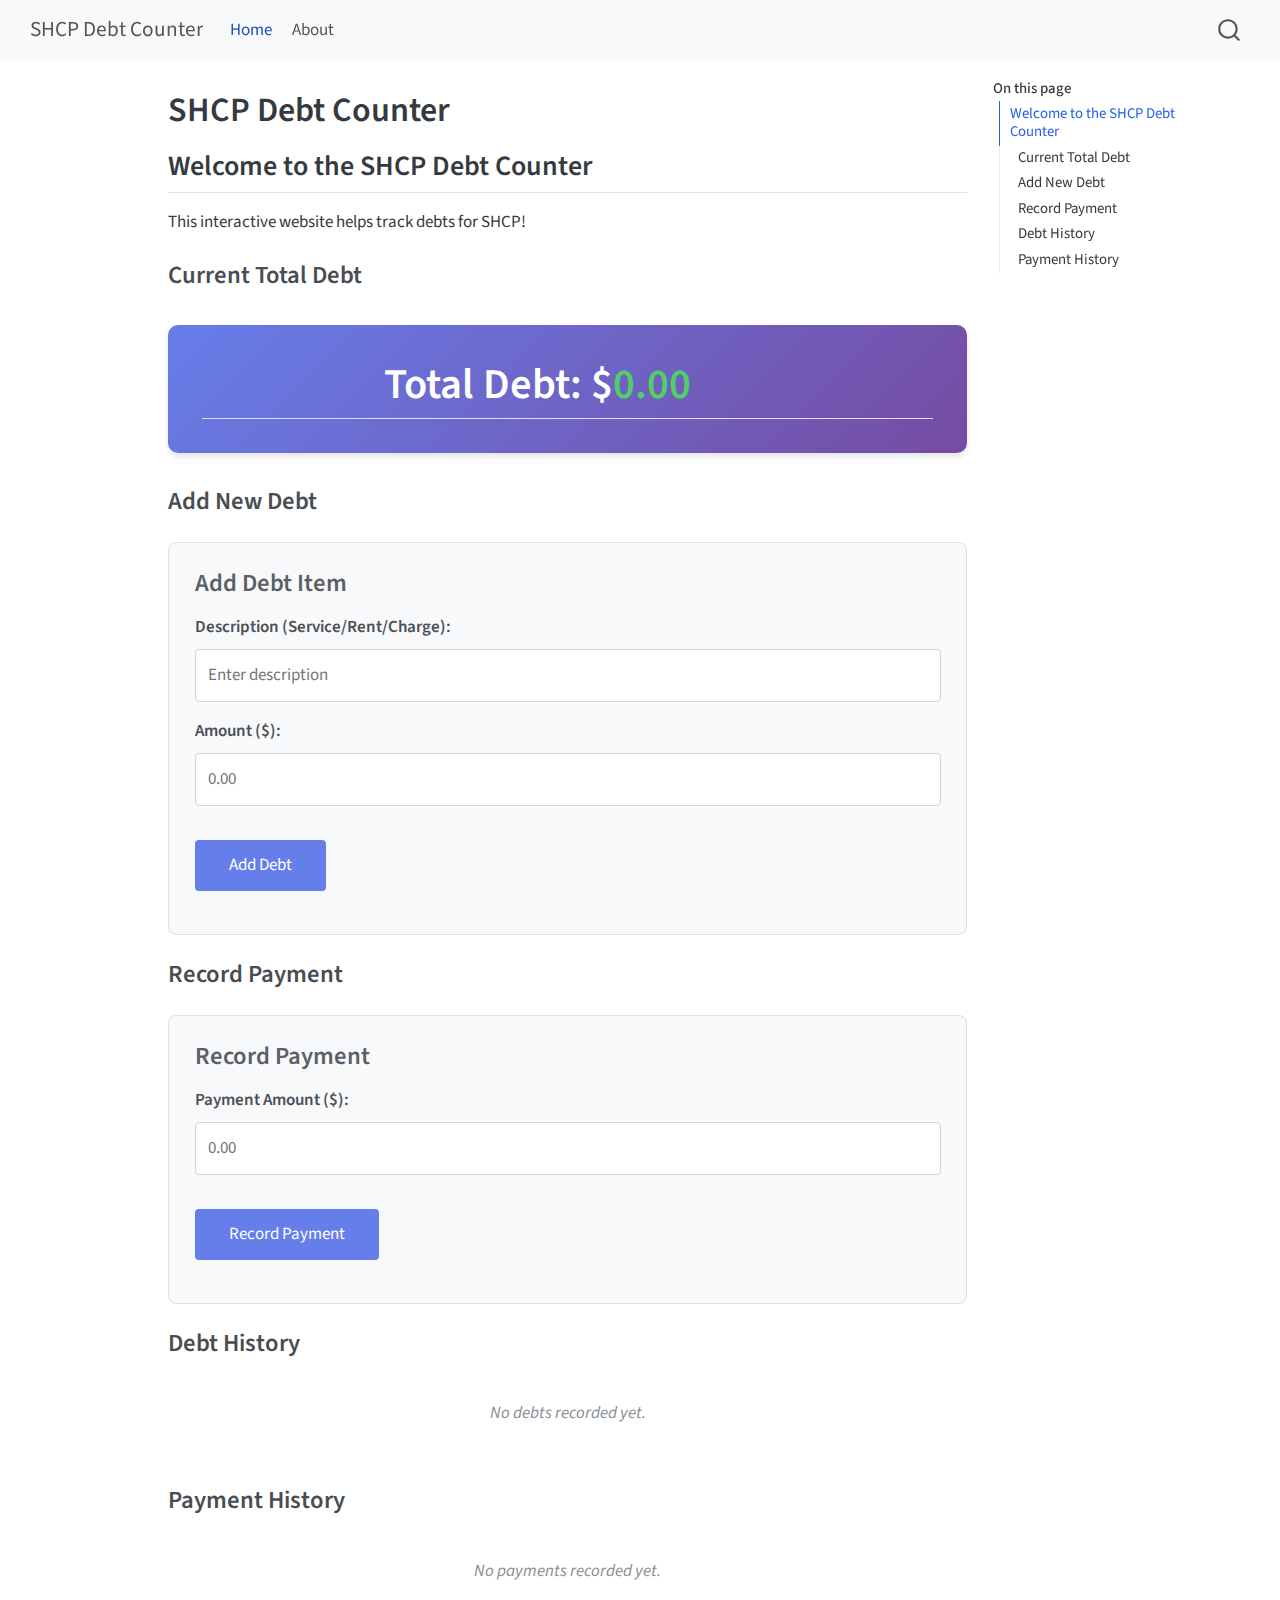
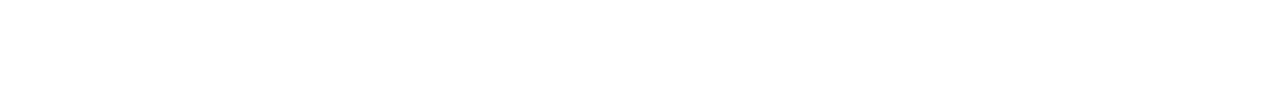
<file: docs/index.html>
<!DOCTYPE html>
<html xmlns="http://www.w3.org/1999/xhtml" lang="en" xml:lang="en"><head>

<meta charset="utf-8">
<meta name="generator" content="quarto-1.5.57">

<meta name="viewport" content="width=device-width, initial-scale=1.0, user-scalable=yes">


<title>SHCP Debt Counter</title>
<style>
code{white-space: pre-wrap;}
span.smallcaps{font-variant: small-caps;}
div.columns{display: flex; gap: min(4vw, 1.5em);}
div.column{flex: auto; overflow-x: auto;}
div.hanging-indent{margin-left: 1.5em; text-indent: -1.5em;}
ul.task-list{list-style: none;}
ul.task-list li input[type="checkbox"] {
  width: 0.8em;
  margin: 0 0.8em 0.2em -1em; /* quarto-specific, see https://github.com/quarto-dev/quarto-cli/issues/4556 */ 
  vertical-align: middle;
}
</style>


<script src="site_libs/quarto-nav/quarto-nav.js"></script>
<script src="site_libs/quarto-nav/headroom.min.js"></script>
<script src="site_libs/clipboard/clipboard.min.js"></script>
<script src="site_libs/quarto-search/autocomplete.umd.js"></script>
<script src="site_libs/quarto-search/fuse.min.js"></script>
<script src="site_libs/quarto-search/quarto-search.js"></script>
<meta name="quarto:offset" content="./">
<script src="site_libs/quarto-html/quarto.js"></script>
<script src="site_libs/quarto-html/popper.min.js"></script>
<script src="site_libs/quarto-html/tippy.umd.min.js"></script>
<script src="site_libs/quarto-html/anchor.min.js"></script>
<link href="site_libs/quarto-html/tippy.css" rel="stylesheet">
<link href="site_libs/quarto-html/quarto-syntax-highlighting.css" rel="stylesheet" id="quarto-text-highlighting-styles">
<script src="site_libs/bootstrap/bootstrap.min.js"></script>
<link href="site_libs/bootstrap/bootstrap-icons.css" rel="stylesheet">
<link href="site_libs/bootstrap/bootstrap.min.css" rel="stylesheet" id="quarto-bootstrap" data-mode="light">
<script id="quarto-search-options" type="application/json">{
  "location": "navbar",
  "copy-button": false,
  "collapse-after": 3,
  "panel-placement": "end",
  "type": "overlay",
  "limit": 50,
  "keyboard-shortcut": [
    "f",
    "/",
    "s"
  ],
  "show-item-context": false,
  "language": {
    "search-no-results-text": "No results",
    "search-matching-documents-text": "matching documents",
    "search-copy-link-title": "Copy link to search",
    "search-hide-matches-text": "Hide additional matches",
    "search-more-match-text": "more match in this document",
    "search-more-matches-text": "more matches in this document",
    "search-clear-button-title": "Clear",
    "search-text-placeholder": "",
    "search-detached-cancel-button-title": "Cancel",
    "search-submit-button-title": "Submit",
    "search-label": "Search"
  }
}</script>


<link rel="stylesheet" href="styles.css">
</head>

<body class="nav-fixed">

<div id="quarto-search-results"></div>
  <header id="quarto-header" class="headroom fixed-top">
    <nav class="navbar navbar-expand-lg " data-bs-theme="dark">
      <div class="navbar-container container-fluid">
      <div class="navbar-brand-container mx-auto">
    <a class="navbar-brand" href="./index.html">
    <span class="navbar-title">SHCP Debt Counter</span>
    </a>
  </div>
            <div id="quarto-search" class="" title="Search"></div>
          <button class="navbar-toggler" type="button" data-bs-toggle="collapse" data-bs-target="#navbarCollapse" aria-controls="navbarCollapse" role="menu" aria-expanded="false" aria-label="Toggle navigation" onclick="if (window.quartoToggleHeadroom) { window.quartoToggleHeadroom(); }">
  <span class="navbar-toggler-icon"></span>
</button>
          <div class="collapse navbar-collapse" id="navbarCollapse">
            <ul class="navbar-nav navbar-nav-scroll me-auto">
  <li class="nav-item">
    <a class="nav-link active" href="./index.html" aria-current="page"> 
<span class="menu-text">Home</span></a>
  </li>  
  <li class="nav-item">
    <a class="nav-link" href="./about.html"> 
<span class="menu-text">About</span></a>
  </li>  
</ul>
          </div> <!-- /navcollapse -->
            <div class="quarto-navbar-tools">
</div>
      </div> <!-- /container-fluid -->
    </nav>
</header>
<!-- content -->
<div id="quarto-content" class="quarto-container page-columns page-rows-contents page-layout-article page-navbar">
<!-- sidebar -->
<!-- margin-sidebar -->
    <div id="quarto-margin-sidebar" class="sidebar margin-sidebar">
        <nav id="TOC" role="doc-toc" class="toc-active">
    <h2 id="toc-title">On this page</h2>
   
  <ul>
  <li><a href="#welcome-to-the-shcp-debt-counter" id="toc-welcome-to-the-shcp-debt-counter" class="nav-link active" data-scroll-target="#welcome-to-the-shcp-debt-counter">Welcome to the SHCP Debt Counter</a>
  <ul class="collapse">
  <li><a href="#current-total-debt" id="toc-current-total-debt" class="nav-link" data-scroll-target="#current-total-debt">Current Total Debt</a></li>
  <li><a href="#add-new-debt" id="toc-add-new-debt" class="nav-link" data-scroll-target="#add-new-debt">Add New Debt</a></li>
  <li><a href="#record-payment" id="toc-record-payment" class="nav-link" data-scroll-target="#record-payment">Record Payment</a></li>
  <li><a href="#debt-history" id="toc-debt-history" class="nav-link" data-scroll-target="#debt-history">Debt History</a></li>
  <li><a href="#payment-history" id="toc-payment-history" class="nav-link" data-scroll-target="#payment-history">Payment History</a></li>
  </ul></li>
  </ul>
</nav>
    </div>
<!-- main -->
<main class="content" id="quarto-document-content">

<header id="title-block-header" class="quarto-title-block default">
<div class="quarto-title">
<h1 class="title">SHCP Debt Counter</h1>
</div>



<div class="quarto-title-meta">

    
  
    
  </div>
  


</header>


<section id="welcome-to-the-shcp-debt-counter" class="level2">
<h2 class="anchored" data-anchor-id="welcome-to-the-shcp-debt-counter">Welcome to the SHCP Debt Counter</h2>
<p>This interactive website helps track debts for SHCP!</p>
<section id="current-total-debt" class="level3">
<h3 class="anchored">Current Total Debt</h3>
<div id="debt-display">
<div class="debt-counter">
<h2 class="anchored" data-anchor-id="current-total-debt">
Total Debt: $<span id="total-debt">0.00</span>
</h2>
</div>
</div>
</section>
<section id="add-new-debt" class="level3">
<h3 class="anchored" data-anchor-id="add-new-debt">Add New Debt</h3>
<div id="add-debt-section">
<div class="input-section">
<h3 class="anchored">
Add Debt Item
</h3>
<p><label for="debt-description">Description (Service/Rent/Charge):</label> <input type="text" id="debt-description" placeholder="Enter description"></p>
<p><label for="debt-amount">Amount ($):</label> <input type="number" id="debt-amount" step="0.01" placeholder="0.00"></p>
<p><button onclick="addDebt()">Add Debt</button></p>
</div>
</div>
</section>
<section id="record-payment" class="level3">
<h3 class="anchored" data-anchor-id="record-payment">Record Payment</h3>
<div id="payment-section">
<div class="input-section">
<h3 class="anchored">
Record Payment
</h3>
<p><label for="payment-amount">Payment Amount ($):</label> <input type="number" id="payment-amount" step="0.01" placeholder="0.00"></p>
<p><button onclick="addPayment()">Record Payment</button></p>
</div>
</div>
</section>
<section id="debt-history" class="level3">
<h3 class="anchored" data-anchor-id="debt-history">Debt History</h3>
<div id="debt-history">
<div id="debt-list">

</div>
</div>
</section>
<section id="payment-history" class="level3">
<h3 class="anchored" data-anchor-id="payment-history">Payment History</h3>
<div id="payment-history">
<div id="payment-list">

</div>
</div>
<script>
  // Initialize data from localStorage
  let debts = JSON.parse(localStorage.getItem('shcp-debts') || '[]');
  let payments = JSON.parse(localStorage.getItem('shcp-payments') || '[]');

  function addDebt() {
    const description = document.getElementById('debt-description').value;
    const amount = parseFloat(document.getElementById('debt-amount').value);
    
    if (!description || isNaN(amount) || amount <= 0) {
      alert('Please enter a valid description and amount');
      return;
    }
    
    const debt = {
      id: Date.now(),
      description: description,
      amount: amount,
      date: new Date().toLocaleString()
    };
    
    debts.push(debt);
    localStorage.setItem('shcp-debts', JSON.stringify(debts));
    
    document.getElementById('debt-description').value = '';
    document.getElementById('debt-amount').value = '';
    
    updateDisplay();
  }

  function addPayment() {
    const amount = parseFloat(document.getElementById('payment-amount').value);
    
    if (isNaN(amount) || amount <= 0) {
      alert('Please enter a valid payment amount');
      return;
    }
    
    const payment = {
      id: Date.now(),
      amount: amount,
      date: new Date().toLocaleString()
    };
    
    payments.push(payment);
    localStorage.setItem('shcp-payments', JSON.stringify(payments));
    
    document.getElementById('payment-amount').value = '';
    
    updateDisplay();
  }

  function deleteDebt(id) {
    debts = debts.filter(d => d.id !== id);
    localStorage.setItem('shcp-debts', JSON.stringify(debts));
    updateDisplay();
  }

  function deletePayment(id) {
    payments = payments.filter(p => p.id !== id);
    localStorage.setItem('shcp-payments', JSON.stringify(payments));
    updateDisplay();
  }

  function updateDisplay() {
    // Calculate total
    const totalDebt = debts.reduce((sum, debt) => sum + debt.amount, 0);
    const totalPayments = payments.reduce((sum, payment) => sum + payment.amount, 0);
    const netDebt = totalDebt - totalPayments;
    
    document.getElementById('total-debt').textContent = netDebt.toFixed(2);
    document.getElementById('total-debt').className = netDebt > 0 ? 'positive' : 'negative';
    
    // Display debts
    const debtList = document.getElementById('debt-list');
    debtList.innerHTML = debts.length === 0 
      ? '<p class="empty-message">No debts recorded yet.</p>'
      : '<table class="history-table"><thead><tr><th>Date</th><th>Description</th><th>Amount</th><th>Action</th></tr></thead><tbody>' +
        debts.map(debt => `
          <tr>
            <td>${debt.date}</td>
            <td>${debt.description}</td>
            <td class="amount debt-amount">$${debt.amount.toFixed(2)}</td>
            <td><button onclick="deleteDebt(${debt.id})" class="delete-btn">Delete</button></td>
          </tr>
        `).join('') + '</tbody></table>';
    
    // Display payments
    const paymentList = document.getElementById('payment-list');
    paymentList.innerHTML = payments.length === 0 
      ? '<p class="empty-message">No payments recorded yet.</p>'
      : '<table class="history-table"><thead><tr><th>Date</th><th>Amount</th><th>Action</th></tr></thead><tbody>' +
        payments.map(payment => `
          <tr>
            <td>${payment.date}</td>
            <td class="amount payment-amount">$${payment.amount.toFixed(2)}</td>
            <td><button onclick="deletePayment(${payment.id})" class="delete-btn">Delete</button></td>
          </tr>
        `).join('') + '</tbody></table>';
  }

  // Initialize display on load
  updateDisplay();
</script>


</section>
</section>

</main> <!-- /main -->
<script id="quarto-html-after-body" type="application/javascript">
window.document.addEventListener("DOMContentLoaded", function (event) {
  const toggleBodyColorMode = (bsSheetEl) => {
    const mode = bsSheetEl.getAttribute("data-mode");
    const bodyEl = window.document.querySelector("body");
    if (mode === "dark") {
      bodyEl.classList.add("quarto-dark");
      bodyEl.classList.remove("quarto-light");
    } else {
      bodyEl.classList.add("quarto-light");
      bodyEl.classList.remove("quarto-dark");
    }
  }
  const toggleBodyColorPrimary = () => {
    const bsSheetEl = window.document.querySelector("link#quarto-bootstrap");
    if (bsSheetEl) {
      toggleBodyColorMode(bsSheetEl);
    }
  }
  toggleBodyColorPrimary();  
  const icon = "";
  const anchorJS = new window.AnchorJS();
  anchorJS.options = {
    placement: 'right',
    icon: icon
  };
  anchorJS.add('.anchored');
  const isCodeAnnotation = (el) => {
    for (const clz of el.classList) {
      if (clz.startsWith('code-annotation-')) {                     
        return true;
      }
    }
    return false;
  }
  const onCopySuccess = function(e) {
    // button target
    const button = e.trigger;
    // don't keep focus
    button.blur();
    // flash "checked"
    button.classList.add('code-copy-button-checked');
    var currentTitle = button.getAttribute("title");
    button.setAttribute("title", "Copied!");
    let tooltip;
    if (window.bootstrap) {
      button.setAttribute("data-bs-toggle", "tooltip");
      button.setAttribute("data-bs-placement", "left");
      button.setAttribute("data-bs-title", "Copied!");
      tooltip = new bootstrap.Tooltip(button, 
        { trigger: "manual", 
          customClass: "code-copy-button-tooltip",
          offset: [0, -8]});
      tooltip.show();    
    }
    setTimeout(function() {
      if (tooltip) {
        tooltip.hide();
        button.removeAttribute("data-bs-title");
        button.removeAttribute("data-bs-toggle");
        button.removeAttribute("data-bs-placement");
      }
      button.setAttribute("title", currentTitle);
      button.classList.remove('code-copy-button-checked');
    }, 1000);
    // clear code selection
    e.clearSelection();
  }
  const getTextToCopy = function(trigger) {
      const codeEl = trigger.previousElementSibling.cloneNode(true);
      for (const childEl of codeEl.children) {
        if (isCodeAnnotation(childEl)) {
          childEl.remove();
        }
      }
      return codeEl.innerText;
  }
  const clipboard = new window.ClipboardJS('.code-copy-button:not([data-in-quarto-modal])', {
    text: getTextToCopy
  });
  clipboard.on('success', onCopySuccess);
  if (window.document.getElementById('quarto-embedded-source-code-modal')) {
    // For code content inside modals, clipBoardJS needs to be initialized with a container option
    // TODO: Check when it could be a function (https://github.com/zenorocha/clipboard.js/issues/860)
    const clipboardModal = new window.ClipboardJS('.code-copy-button[data-in-quarto-modal]', {
      text: getTextToCopy,
      container: window.document.getElementById('quarto-embedded-source-code-modal')
    });
    clipboardModal.on('success', onCopySuccess);
  }
    var localhostRegex = new RegExp(/^(?:http|https):\/\/localhost\:?[0-9]*\//);
    var mailtoRegex = new RegExp(/^mailto:/);
      var filterRegex = new RegExp('/' + window.location.host + '/');
    var isInternal = (href) => {
        return filterRegex.test(href) || localhostRegex.test(href) || mailtoRegex.test(href);
    }
    // Inspect non-navigation links and adorn them if external
 	var links = window.document.querySelectorAll('a[href]:not(.nav-link):not(.navbar-brand):not(.toc-action):not(.sidebar-link):not(.sidebar-item-toggle):not(.pagination-link):not(.no-external):not([aria-hidden]):not(.dropdown-item):not(.quarto-navigation-tool):not(.about-link)');
    for (var i=0; i<links.length; i++) {
      const link = links[i];
      if (!isInternal(link.href)) {
        // undo the damage that might have been done by quarto-nav.js in the case of
        // links that we want to consider external
        if (link.dataset.originalHref !== undefined) {
          link.href = link.dataset.originalHref;
        }
      }
    }
  function tippyHover(el, contentFn, onTriggerFn, onUntriggerFn) {
    const config = {
      allowHTML: true,
      maxWidth: 500,
      delay: 100,
      arrow: false,
      appendTo: function(el) {
          return el.parentElement;
      },
      interactive: true,
      interactiveBorder: 10,
      theme: 'quarto',
      placement: 'bottom-start',
    };
    if (contentFn) {
      config.content = contentFn;
    }
    if (onTriggerFn) {
      config.onTrigger = onTriggerFn;
    }
    if (onUntriggerFn) {
      config.onUntrigger = onUntriggerFn;
    }
    window.tippy(el, config); 
  }
  const noterefs = window.document.querySelectorAll('a[role="doc-noteref"]');
  for (var i=0; i<noterefs.length; i++) {
    const ref = noterefs[i];
    tippyHover(ref, function() {
      // use id or data attribute instead here
      let href = ref.getAttribute('data-footnote-href') || ref.getAttribute('href');
      try { href = new URL(href).hash; } catch {}
      const id = href.replace(/^#\/?/, "");
      const note = window.document.getElementById(id);
      if (note) {
        return note.innerHTML;
      } else {
        return "";
      }
    });
  }
  const xrefs = window.document.querySelectorAll('a.quarto-xref');
  const processXRef = (id, note) => {
    // Strip column container classes
    const stripColumnClz = (el) => {
      el.classList.remove("page-full", "page-columns");
      if (el.children) {
        for (const child of el.children) {
          stripColumnClz(child);
        }
      }
    }
    stripColumnClz(note)
    if (id === null || id.startsWith('sec-')) {
      // Special case sections, only their first couple elements
      const container = document.createElement("div");
      if (note.children && note.children.length > 2) {
        container.appendChild(note.children[0].cloneNode(true));
        for (let i = 1; i < note.children.length; i++) {
          const child = note.children[i];
          if (child.tagName === "P" && child.innerText === "") {
            continue;
          } else {
            container.appendChild(child.cloneNode(true));
            break;
          }
        }
        if (window.Quarto?.typesetMath) {
          window.Quarto.typesetMath(container);
        }
        return container.innerHTML
      } else {
        if (window.Quarto?.typesetMath) {
          window.Quarto.typesetMath(note);
        }
        return note.innerHTML;
      }
    } else {
      // Remove any anchor links if they are present
      const anchorLink = note.querySelector('a.anchorjs-link');
      if (anchorLink) {
        anchorLink.remove();
      }
      if (window.Quarto?.typesetMath) {
        window.Quarto.typesetMath(note);
      }
      // TODO in 1.5, we should make sure this works without a callout special case
      if (note.classList.contains("callout")) {
        return note.outerHTML;
      } else {
        return note.innerHTML;
      }
    }
  }
  for (var i=0; i<xrefs.length; i++) {
    const xref = xrefs[i];
    tippyHover(xref, undefined, function(instance) {
      instance.disable();
      let url = xref.getAttribute('href');
      let hash = undefined; 
      if (url.startsWith('#')) {
        hash = url;
      } else {
        try { hash = new URL(url).hash; } catch {}
      }
      if (hash) {
        const id = hash.replace(/^#\/?/, "");
        const note = window.document.getElementById(id);
        if (note !== null) {
          try {
            const html = processXRef(id, note.cloneNode(true));
            instance.setContent(html);
          } finally {
            instance.enable();
            instance.show();
          }
        } else {
          // See if we can fetch this
          fetch(url.split('#')[0])
          .then(res => res.text())
          .then(html => {
            const parser = new DOMParser();
            const htmlDoc = parser.parseFromString(html, "text/html");
            const note = htmlDoc.getElementById(id);
            if (note !== null) {
              const html = processXRef(id, note);
              instance.setContent(html);
            } 
          }).finally(() => {
            instance.enable();
            instance.show();
          });
        }
      } else {
        // See if we can fetch a full url (with no hash to target)
        // This is a special case and we should probably do some content thinning / targeting
        fetch(url)
        .then(res => res.text())
        .then(html => {
          const parser = new DOMParser();
          const htmlDoc = parser.parseFromString(html, "text/html");
          const note = htmlDoc.querySelector('main.content');
          if (note !== null) {
            // This should only happen for chapter cross references
            // (since there is no id in the URL)
            // remove the first header
            if (note.children.length > 0 && note.children[0].tagName === "HEADER") {
              note.children[0].remove();
            }
            const html = processXRef(null, note);
            instance.setContent(html);
          } 
        }).finally(() => {
          instance.enable();
          instance.show();
        });
      }
    }, function(instance) {
    });
  }
      let selectedAnnoteEl;
      const selectorForAnnotation = ( cell, annotation) => {
        let cellAttr = 'data-code-cell="' + cell + '"';
        let lineAttr = 'data-code-annotation="' +  annotation + '"';
        const selector = 'span[' + cellAttr + '][' + lineAttr + ']';
        return selector;
      }
      const selectCodeLines = (annoteEl) => {
        const doc = window.document;
        const targetCell = annoteEl.getAttribute("data-target-cell");
        const targetAnnotation = annoteEl.getAttribute("data-target-annotation");
        const annoteSpan = window.document.querySelector(selectorForAnnotation(targetCell, targetAnnotation));
        const lines = annoteSpan.getAttribute("data-code-lines").split(",");
        const lineIds = lines.map((line) => {
          return targetCell + "-" + line;
        })
        let top = null;
        let height = null;
        let parent = null;
        if (lineIds.length > 0) {
            //compute the position of the single el (top and bottom and make a div)
            const el = window.document.getElementById(lineIds[0]);
            top = el.offsetTop;
            height = el.offsetHeight;
            parent = el.parentElement.parentElement;
          if (lineIds.length > 1) {
            const lastEl = window.document.getElementById(lineIds[lineIds.length - 1]);
            const bottom = lastEl.offsetTop + lastEl.offsetHeight;
            height = bottom - top;
          }
          if (top !== null && height !== null && parent !== null) {
            // cook up a div (if necessary) and position it 
            let div = window.document.getElementById("code-annotation-line-highlight");
            if (div === null) {
              div = window.document.createElement("div");
              div.setAttribute("id", "code-annotation-line-highlight");
              div.style.position = 'absolute';
              parent.appendChild(div);
            }
            div.style.top = top - 2 + "px";
            div.style.height = height + 4 + "px";
            div.style.left = 0;
            let gutterDiv = window.document.getElementById("code-annotation-line-highlight-gutter");
            if (gutterDiv === null) {
              gutterDiv = window.document.createElement("div");
              gutterDiv.setAttribute("id", "code-annotation-line-highlight-gutter");
              gutterDiv.style.position = 'absolute';
              const codeCell = window.document.getElementById(targetCell);
              const gutter = codeCell.querySelector('.code-annotation-gutter');
              gutter.appendChild(gutterDiv);
            }
            gutterDiv.style.top = top - 2 + "px";
            gutterDiv.style.height = height + 4 + "px";
          }
          selectedAnnoteEl = annoteEl;
        }
      };
      const unselectCodeLines = () => {
        const elementsIds = ["code-annotation-line-highlight", "code-annotation-line-highlight-gutter"];
        elementsIds.forEach((elId) => {
          const div = window.document.getElementById(elId);
          if (div) {
            div.remove();
          }
        });
        selectedAnnoteEl = undefined;
      };
        // Handle positioning of the toggle
    window.addEventListener(
      "resize",
      throttle(() => {
        elRect = undefined;
        if (selectedAnnoteEl) {
          selectCodeLines(selectedAnnoteEl);
        }
      }, 10)
    );
    function throttle(fn, ms) {
    let throttle = false;
    let timer;
      return (...args) => {
        if(!throttle) { // first call gets through
            fn.apply(this, args);
            throttle = true;
        } else { // all the others get throttled
            if(timer) clearTimeout(timer); // cancel #2
            timer = setTimeout(() => {
              fn.apply(this, args);
              timer = throttle = false;
            }, ms);
        }
      };
    }
      // Attach click handler to the DT
      const annoteDls = window.document.querySelectorAll('dt[data-target-cell]');
      for (const annoteDlNode of annoteDls) {
        annoteDlNode.addEventListener('click', (event) => {
          const clickedEl = event.target;
          if (clickedEl !== selectedAnnoteEl) {
            unselectCodeLines();
            const activeEl = window.document.querySelector('dt[data-target-cell].code-annotation-active');
            if (activeEl) {
              activeEl.classList.remove('code-annotation-active');
            }
            selectCodeLines(clickedEl);
            clickedEl.classList.add('code-annotation-active');
          } else {
            // Unselect the line
            unselectCodeLines();
            clickedEl.classList.remove('code-annotation-active');
          }
        });
      }
  const findCites = (el) => {
    const parentEl = el.parentElement;
    if (parentEl) {
      const cites = parentEl.dataset.cites;
      if (cites) {
        return {
          el,
          cites: cites.split(' ')
        };
      } else {
        return findCites(el.parentElement)
      }
    } else {
      return undefined;
    }
  };
  var bibliorefs = window.document.querySelectorAll('a[role="doc-biblioref"]');
  for (var i=0; i<bibliorefs.length; i++) {
    const ref = bibliorefs[i];
    const citeInfo = findCites(ref);
    if (citeInfo) {
      tippyHover(citeInfo.el, function() {
        var popup = window.document.createElement('div');
        citeInfo.cites.forEach(function(cite) {
          var citeDiv = window.document.createElement('div');
          citeDiv.classList.add('hanging-indent');
          citeDiv.classList.add('csl-entry');
          var biblioDiv = window.document.getElementById('ref-' + cite);
          if (biblioDiv) {
            citeDiv.innerHTML = biblioDiv.innerHTML;
          }
          popup.appendChild(citeDiv);
        });
        return popup.innerHTML;
      });
    }
  }
});
</script>
</div> <!-- /content -->




</body></html>
</file>
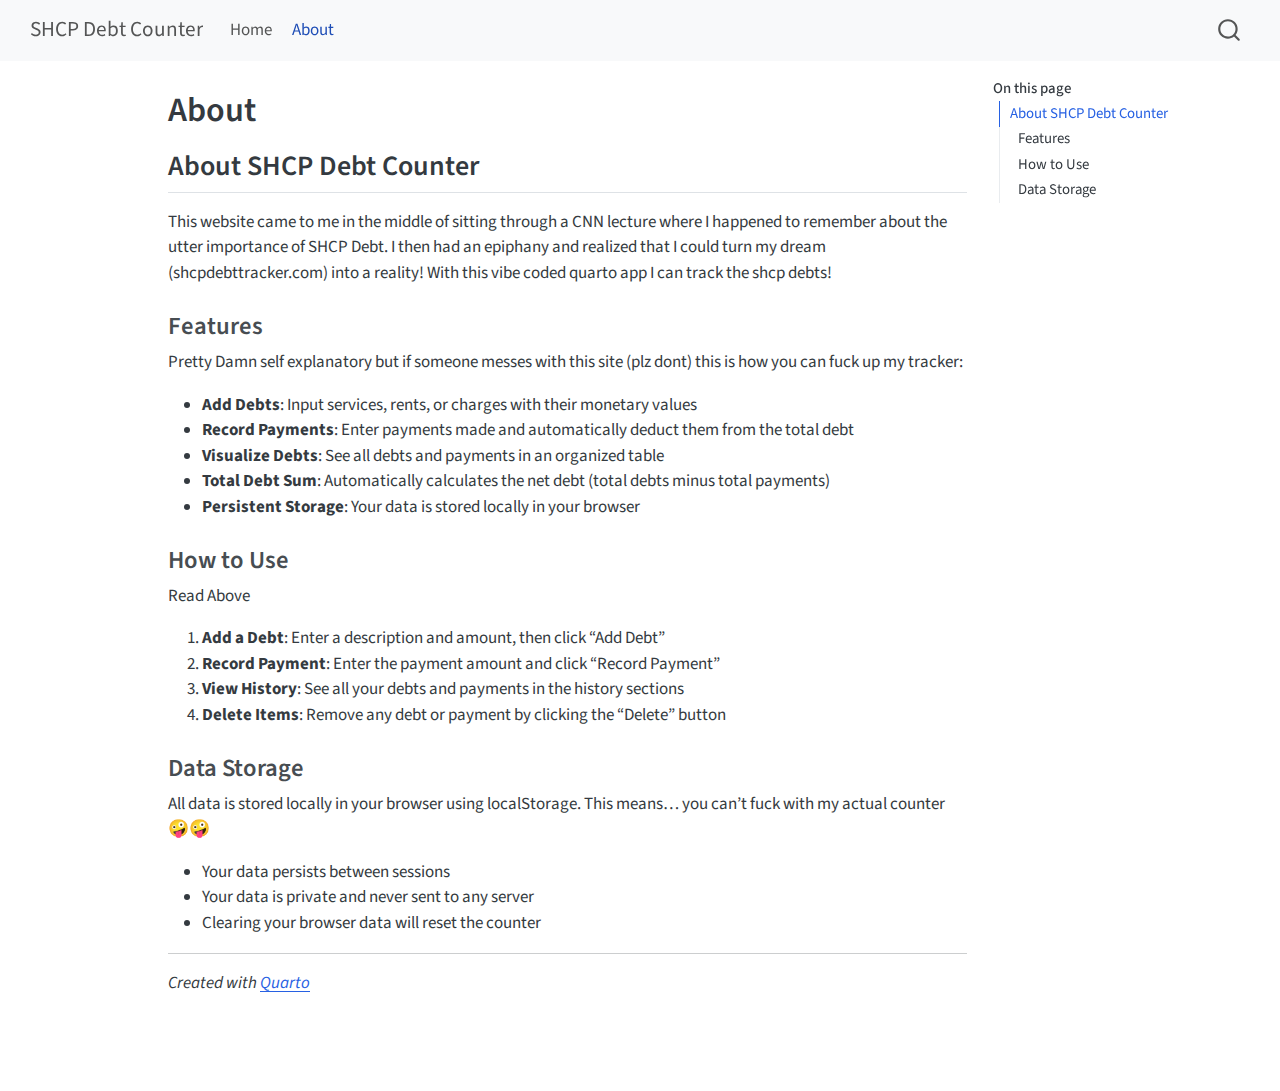
<file: docs/about.html>
<!DOCTYPE html>
<html xmlns="http://www.w3.org/1999/xhtml" lang="en" xml:lang="en"><head>

<meta charset="utf-8">
<meta name="generator" content="quarto-1.5.57">

<meta name="viewport" content="width=device-width, initial-scale=1.0, user-scalable=yes">


<title>About – SHCP Debt Counter</title>
<style>
code{white-space: pre-wrap;}
span.smallcaps{font-variant: small-caps;}
div.columns{display: flex; gap: min(4vw, 1.5em);}
div.column{flex: auto; overflow-x: auto;}
div.hanging-indent{margin-left: 1.5em; text-indent: -1.5em;}
ul.task-list{list-style: none;}
ul.task-list li input[type="checkbox"] {
  width: 0.8em;
  margin: 0 0.8em 0.2em -1em; /* quarto-specific, see https://github.com/quarto-dev/quarto-cli/issues/4556 */ 
  vertical-align: middle;
}
</style>


<script src="site_libs/quarto-nav/quarto-nav.js"></script>
<script src="site_libs/quarto-nav/headroom.min.js"></script>
<script src="site_libs/clipboard/clipboard.min.js"></script>
<script src="site_libs/quarto-search/autocomplete.umd.js"></script>
<script src="site_libs/quarto-search/fuse.min.js"></script>
<script src="site_libs/quarto-search/quarto-search.js"></script>
<meta name="quarto:offset" content="./">
<script src="site_libs/quarto-html/quarto.js"></script>
<script src="site_libs/quarto-html/popper.min.js"></script>
<script src="site_libs/quarto-html/tippy.umd.min.js"></script>
<script src="site_libs/quarto-html/anchor.min.js"></script>
<link href="site_libs/quarto-html/tippy.css" rel="stylesheet">
<link href="site_libs/quarto-html/quarto-syntax-highlighting.css" rel="stylesheet" id="quarto-text-highlighting-styles">
<script src="site_libs/bootstrap/bootstrap.min.js"></script>
<link href="site_libs/bootstrap/bootstrap-icons.css" rel="stylesheet">
<link href="site_libs/bootstrap/bootstrap.min.css" rel="stylesheet" id="quarto-bootstrap" data-mode="light">
<script id="quarto-search-options" type="application/json">{
  "location": "navbar",
  "copy-button": false,
  "collapse-after": 3,
  "panel-placement": "end",
  "type": "overlay",
  "limit": 50,
  "keyboard-shortcut": [
    "f",
    "/",
    "s"
  ],
  "show-item-context": false,
  "language": {
    "search-no-results-text": "No results",
    "search-matching-documents-text": "matching documents",
    "search-copy-link-title": "Copy link to search",
    "search-hide-matches-text": "Hide additional matches",
    "search-more-match-text": "more match in this document",
    "search-more-matches-text": "more matches in this document",
    "search-clear-button-title": "Clear",
    "search-text-placeholder": "",
    "search-detached-cancel-button-title": "Cancel",
    "search-submit-button-title": "Submit",
    "search-label": "Search"
  }
}</script>


<link rel="stylesheet" href="styles.css">
</head>

<body class="nav-fixed">

<div id="quarto-search-results"></div>
  <header id="quarto-header" class="headroom fixed-top">
    <nav class="navbar navbar-expand-lg " data-bs-theme="dark">
      <div class="navbar-container container-fluid">
      <div class="navbar-brand-container mx-auto">
    <a class="navbar-brand" href="./index.html">
    <span class="navbar-title">SHCP Debt Counter</span>
    </a>
  </div>
            <div id="quarto-search" class="" title="Search"></div>
          <button class="navbar-toggler" type="button" data-bs-toggle="collapse" data-bs-target="#navbarCollapse" aria-controls="navbarCollapse" role="menu" aria-expanded="false" aria-label="Toggle navigation" onclick="if (window.quartoToggleHeadroom) { window.quartoToggleHeadroom(); }">
  <span class="navbar-toggler-icon"></span>
</button>
          <div class="collapse navbar-collapse" id="navbarCollapse">
            <ul class="navbar-nav navbar-nav-scroll me-auto">
  <li class="nav-item">
    <a class="nav-link" href="./index.html"> 
<span class="menu-text">Home</span></a>
  </li>  
  <li class="nav-item">
    <a class="nav-link active" href="./about.html" aria-current="page"> 
<span class="menu-text">About</span></a>
  </li>  
</ul>
          </div> <!-- /navcollapse -->
            <div class="quarto-navbar-tools">
</div>
      </div> <!-- /container-fluid -->
    </nav>
</header>
<!-- content -->
<div id="quarto-content" class="quarto-container page-columns page-rows-contents page-layout-article page-navbar">
<!-- sidebar -->
<!-- margin-sidebar -->
    <div id="quarto-margin-sidebar" class="sidebar margin-sidebar">
        <nav id="TOC" role="doc-toc" class="toc-active">
    <h2 id="toc-title">On this page</h2>
   
  <ul>
  <li><a href="#about-shcp-debt-counter" id="toc-about-shcp-debt-counter" class="nav-link active" data-scroll-target="#about-shcp-debt-counter">About SHCP Debt Counter</a>
  <ul class="collapse">
  <li><a href="#features" id="toc-features" class="nav-link" data-scroll-target="#features">Features</a></li>
  <li><a href="#how-to-use" id="toc-how-to-use" class="nav-link" data-scroll-target="#how-to-use">How to Use</a></li>
  <li><a href="#data-storage" id="toc-data-storage" class="nav-link" data-scroll-target="#data-storage">Data Storage</a></li>
  </ul></li>
  </ul>
</nav>
    </div>
<!-- main -->
<main class="content" id="quarto-document-content">

<header id="title-block-header" class="quarto-title-block default">
<div class="quarto-title">
<h1 class="title">About</h1>
</div>



<div class="quarto-title-meta">

    
  
    
  </div>
  


</header>


<section id="about-shcp-debt-counter" class="level2">
<h2 class="anchored" data-anchor-id="about-shcp-debt-counter">About SHCP Debt Counter</h2>
<p>This website came to me in the middle of sitting through a CNN lecture where I happened to remember about the utter importance of SHCP Debt. I then had an epiphany and realized that I could turn my dream (shcpdebttracker.com) into a reality! With this vibe coded quarto app I can track the shcp debts!</p>
<section id="features" class="level3">
<h3 class="anchored" data-anchor-id="features">Features</h3>
<p>Pretty Damn self explanatory but if someone messes with this site (plz dont) this is how you can fuck up my tracker:</p>
<ul>
<li><strong>Add Debts</strong>: Input services, rents, or charges with their monetary values</li>
<li><strong>Record Payments</strong>: Enter payments made and automatically deduct them from the total debt</li>
<li><strong>Visualize Debts</strong>: See all debts and payments in an organized table</li>
<li><strong>Total Debt Sum</strong>: Automatically calculates the net debt (total debts minus total payments)</li>
<li><strong>Persistent Storage</strong>: Your data is stored locally in your browser</li>
</ul>
</section>
<section id="how-to-use" class="level3">
<h3 class="anchored" data-anchor-id="how-to-use">How to Use</h3>
<p>Read Above</p>
<ol type="1">
<li><strong>Add a Debt</strong>: Enter a description and amount, then click “Add Debt”</li>
<li><strong>Record Payment</strong>: Enter the payment amount and click “Record Payment”</li>
<li><strong>View History</strong>: See all your debts and payments in the history sections</li>
<li><strong>Delete Items</strong>: Remove any debt or payment by clicking the “Delete” button</li>
</ol>
</section>
<section id="data-storage" class="level3">
<h3 class="anchored" data-anchor-id="data-storage">Data Storage</h3>
<p>All data is stored locally in your browser using localStorage. This means… you can’t fuck with my actual counter 🤪🤪</p>
<ul>
<li>Your data persists between sessions</li>
<li>Your data is private and never sent to any server</li>
<li>Clearing your browser data will reset the counter</li>
</ul>
<hr>
<p><em>Created with <a href="https://quarto.org/">Quarto</a></em></p>


</section>
</section>

</main> <!-- /main -->
<script id="quarto-html-after-body" type="application/javascript">
window.document.addEventListener("DOMContentLoaded", function (event) {
  const toggleBodyColorMode = (bsSheetEl) => {
    const mode = bsSheetEl.getAttribute("data-mode");
    const bodyEl = window.document.querySelector("body");
    if (mode === "dark") {
      bodyEl.classList.add("quarto-dark");
      bodyEl.classList.remove("quarto-light");
    } else {
      bodyEl.classList.add("quarto-light");
      bodyEl.classList.remove("quarto-dark");
    }
  }
  const toggleBodyColorPrimary = () => {
    const bsSheetEl = window.document.querySelector("link#quarto-bootstrap");
    if (bsSheetEl) {
      toggleBodyColorMode(bsSheetEl);
    }
  }
  toggleBodyColorPrimary();  
  const icon = "";
  const anchorJS = new window.AnchorJS();
  anchorJS.options = {
    placement: 'right',
    icon: icon
  };
  anchorJS.add('.anchored');
  const isCodeAnnotation = (el) => {
    for (const clz of el.classList) {
      if (clz.startsWith('code-annotation-')) {                     
        return true;
      }
    }
    return false;
  }
  const onCopySuccess = function(e) {
    // button target
    const button = e.trigger;
    // don't keep focus
    button.blur();
    // flash "checked"
    button.classList.add('code-copy-button-checked');
    var currentTitle = button.getAttribute("title");
    button.setAttribute("title", "Copied!");
    let tooltip;
    if (window.bootstrap) {
      button.setAttribute("data-bs-toggle", "tooltip");
      button.setAttribute("data-bs-placement", "left");
      button.setAttribute("data-bs-title", "Copied!");
      tooltip = new bootstrap.Tooltip(button, 
        { trigger: "manual", 
          customClass: "code-copy-button-tooltip",
          offset: [0, -8]});
      tooltip.show();    
    }
    setTimeout(function() {
      if (tooltip) {
        tooltip.hide();
        button.removeAttribute("data-bs-title");
        button.removeAttribute("data-bs-toggle");
        button.removeAttribute("data-bs-placement");
      }
      button.setAttribute("title", currentTitle);
      button.classList.remove('code-copy-button-checked');
    }, 1000);
    // clear code selection
    e.clearSelection();
  }
  const getTextToCopy = function(trigger) {
      const codeEl = trigger.previousElementSibling.cloneNode(true);
      for (const childEl of codeEl.children) {
        if (isCodeAnnotation(childEl)) {
          childEl.remove();
        }
      }
      return codeEl.innerText;
  }
  const clipboard = new window.ClipboardJS('.code-copy-button:not([data-in-quarto-modal])', {
    text: getTextToCopy
  });
  clipboard.on('success', onCopySuccess);
  if (window.document.getElementById('quarto-embedded-source-code-modal')) {
    // For code content inside modals, clipBoardJS needs to be initialized with a container option
    // TODO: Check when it could be a function (https://github.com/zenorocha/clipboard.js/issues/860)
    const clipboardModal = new window.ClipboardJS('.code-copy-button[data-in-quarto-modal]', {
      text: getTextToCopy,
      container: window.document.getElementById('quarto-embedded-source-code-modal')
    });
    clipboardModal.on('success', onCopySuccess);
  }
    var localhostRegex = new RegExp(/^(?:http|https):\/\/localhost\:?[0-9]*\//);
    var mailtoRegex = new RegExp(/^mailto:/);
      var filterRegex = new RegExp('/' + window.location.host + '/');
    var isInternal = (href) => {
        return filterRegex.test(href) || localhostRegex.test(href) || mailtoRegex.test(href);
    }
    // Inspect non-navigation links and adorn them if external
 	var links = window.document.querySelectorAll('a[href]:not(.nav-link):not(.navbar-brand):not(.toc-action):not(.sidebar-link):not(.sidebar-item-toggle):not(.pagination-link):not(.no-external):not([aria-hidden]):not(.dropdown-item):not(.quarto-navigation-tool):not(.about-link)');
    for (var i=0; i<links.length; i++) {
      const link = links[i];
      if (!isInternal(link.href)) {
        // undo the damage that might have been done by quarto-nav.js in the case of
        // links that we want to consider external
        if (link.dataset.originalHref !== undefined) {
          link.href = link.dataset.originalHref;
        }
      }
    }
  function tippyHover(el, contentFn, onTriggerFn, onUntriggerFn) {
    const config = {
      allowHTML: true,
      maxWidth: 500,
      delay: 100,
      arrow: false,
      appendTo: function(el) {
          return el.parentElement;
      },
      interactive: true,
      interactiveBorder: 10,
      theme: 'quarto',
      placement: 'bottom-start',
    };
    if (contentFn) {
      config.content = contentFn;
    }
    if (onTriggerFn) {
      config.onTrigger = onTriggerFn;
    }
    if (onUntriggerFn) {
      config.onUntrigger = onUntriggerFn;
    }
    window.tippy(el, config); 
  }
  const noterefs = window.document.querySelectorAll('a[role="doc-noteref"]');
  for (var i=0; i<noterefs.length; i++) {
    const ref = noterefs[i];
    tippyHover(ref, function() {
      // use id or data attribute instead here
      let href = ref.getAttribute('data-footnote-href') || ref.getAttribute('href');
      try { href = new URL(href).hash; } catch {}
      const id = href.replace(/^#\/?/, "");
      const note = window.document.getElementById(id);
      if (note) {
        return note.innerHTML;
      } else {
        return "";
      }
    });
  }
  const xrefs = window.document.querySelectorAll('a.quarto-xref');
  const processXRef = (id, note) => {
    // Strip column container classes
    const stripColumnClz = (el) => {
      el.classList.remove("page-full", "page-columns");
      if (el.children) {
        for (const child of el.children) {
          stripColumnClz(child);
        }
      }
    }
    stripColumnClz(note)
    if (id === null || id.startsWith('sec-')) {
      // Special case sections, only their first couple elements
      const container = document.createElement("div");
      if (note.children && note.children.length > 2) {
        container.appendChild(note.children[0].cloneNode(true));
        for (let i = 1; i < note.children.length; i++) {
          const child = note.children[i];
          if (child.tagName === "P" && child.innerText === "") {
            continue;
          } else {
            container.appendChild(child.cloneNode(true));
            break;
          }
        }
        if (window.Quarto?.typesetMath) {
          window.Quarto.typesetMath(container);
        }
        return container.innerHTML
      } else {
        if (window.Quarto?.typesetMath) {
          window.Quarto.typesetMath(note);
        }
        return note.innerHTML;
      }
    } else {
      // Remove any anchor links if they are present
      const anchorLink = note.querySelector('a.anchorjs-link');
      if (anchorLink) {
        anchorLink.remove();
      }
      if (window.Quarto?.typesetMath) {
        window.Quarto.typesetMath(note);
      }
      // TODO in 1.5, we should make sure this works without a callout special case
      if (note.classList.contains("callout")) {
        return note.outerHTML;
      } else {
        return note.innerHTML;
      }
    }
  }
  for (var i=0; i<xrefs.length; i++) {
    const xref = xrefs[i];
    tippyHover(xref, undefined, function(instance) {
      instance.disable();
      let url = xref.getAttribute('href');
      let hash = undefined; 
      if (url.startsWith('#')) {
        hash = url;
      } else {
        try { hash = new URL(url).hash; } catch {}
      }
      if (hash) {
        const id = hash.replace(/^#\/?/, "");
        const note = window.document.getElementById(id);
        if (note !== null) {
          try {
            const html = processXRef(id, note.cloneNode(true));
            instance.setContent(html);
          } finally {
            instance.enable();
            instance.show();
          }
        } else {
          // See if we can fetch this
          fetch(url.split('#')[0])
          .then(res => res.text())
          .then(html => {
            const parser = new DOMParser();
            const htmlDoc = parser.parseFromString(html, "text/html");
            const note = htmlDoc.getElementById(id);
            if (note !== null) {
              const html = processXRef(id, note);
              instance.setContent(html);
            } 
          }).finally(() => {
            instance.enable();
            instance.show();
          });
        }
      } else {
        // See if we can fetch a full url (with no hash to target)
        // This is a special case and we should probably do some content thinning / targeting
        fetch(url)
        .then(res => res.text())
        .then(html => {
          const parser = new DOMParser();
          const htmlDoc = parser.parseFromString(html, "text/html");
          const note = htmlDoc.querySelector('main.content');
          if (note !== null) {
            // This should only happen for chapter cross references
            // (since there is no id in the URL)
            // remove the first header
            if (note.children.length > 0 && note.children[0].tagName === "HEADER") {
              note.children[0].remove();
            }
            const html = processXRef(null, note);
            instance.setContent(html);
          } 
        }).finally(() => {
          instance.enable();
          instance.show();
        });
      }
    }, function(instance) {
    });
  }
      let selectedAnnoteEl;
      const selectorForAnnotation = ( cell, annotation) => {
        let cellAttr = 'data-code-cell="' + cell + '"';
        let lineAttr = 'data-code-annotation="' +  annotation + '"';
        const selector = 'span[' + cellAttr + '][' + lineAttr + ']';
        return selector;
      }
      const selectCodeLines = (annoteEl) => {
        const doc = window.document;
        const targetCell = annoteEl.getAttribute("data-target-cell");
        const targetAnnotation = annoteEl.getAttribute("data-target-annotation");
        const annoteSpan = window.document.querySelector(selectorForAnnotation(targetCell, targetAnnotation));
        const lines = annoteSpan.getAttribute("data-code-lines").split(",");
        const lineIds = lines.map((line) => {
          return targetCell + "-" + line;
        })
        let top = null;
        let height = null;
        let parent = null;
        if (lineIds.length > 0) {
            //compute the position of the single el (top and bottom and make a div)
            const el = window.document.getElementById(lineIds[0]);
            top = el.offsetTop;
            height = el.offsetHeight;
            parent = el.parentElement.parentElement;
          if (lineIds.length > 1) {
            const lastEl = window.document.getElementById(lineIds[lineIds.length - 1]);
            const bottom = lastEl.offsetTop + lastEl.offsetHeight;
            height = bottom - top;
          }
          if (top !== null && height !== null && parent !== null) {
            // cook up a div (if necessary) and position it 
            let div = window.document.getElementById("code-annotation-line-highlight");
            if (div === null) {
              div = window.document.createElement("div");
              div.setAttribute("id", "code-annotation-line-highlight");
              div.style.position = 'absolute';
              parent.appendChild(div);
            }
            div.style.top = top - 2 + "px";
            div.style.height = height + 4 + "px";
            div.style.left = 0;
            let gutterDiv = window.document.getElementById("code-annotation-line-highlight-gutter");
            if (gutterDiv === null) {
              gutterDiv = window.document.createElement("div");
              gutterDiv.setAttribute("id", "code-annotation-line-highlight-gutter");
              gutterDiv.style.position = 'absolute';
              const codeCell = window.document.getElementById(targetCell);
              const gutter = codeCell.querySelector('.code-annotation-gutter');
              gutter.appendChild(gutterDiv);
            }
            gutterDiv.style.top = top - 2 + "px";
            gutterDiv.style.height = height + 4 + "px";
          }
          selectedAnnoteEl = annoteEl;
        }
      };
      const unselectCodeLines = () => {
        const elementsIds = ["code-annotation-line-highlight", "code-annotation-line-highlight-gutter"];
        elementsIds.forEach((elId) => {
          const div = window.document.getElementById(elId);
          if (div) {
            div.remove();
          }
        });
        selectedAnnoteEl = undefined;
      };
        // Handle positioning of the toggle
    window.addEventListener(
      "resize",
      throttle(() => {
        elRect = undefined;
        if (selectedAnnoteEl) {
          selectCodeLines(selectedAnnoteEl);
        }
      }, 10)
    );
    function throttle(fn, ms) {
    let throttle = false;
    let timer;
      return (...args) => {
        if(!throttle) { // first call gets through
            fn.apply(this, args);
            throttle = true;
        } else { // all the others get throttled
            if(timer) clearTimeout(timer); // cancel #2
            timer = setTimeout(() => {
              fn.apply(this, args);
              timer = throttle = false;
            }, ms);
        }
      };
    }
      // Attach click handler to the DT
      const annoteDls = window.document.querySelectorAll('dt[data-target-cell]');
      for (const annoteDlNode of annoteDls) {
        annoteDlNode.addEventListener('click', (event) => {
          const clickedEl = event.target;
          if (clickedEl !== selectedAnnoteEl) {
            unselectCodeLines();
            const activeEl = window.document.querySelector('dt[data-target-cell].code-annotation-active');
            if (activeEl) {
              activeEl.classList.remove('code-annotation-active');
            }
            selectCodeLines(clickedEl);
            clickedEl.classList.add('code-annotation-active');
          } else {
            // Unselect the line
            unselectCodeLines();
            clickedEl.classList.remove('code-annotation-active');
          }
        });
      }
  const findCites = (el) => {
    const parentEl = el.parentElement;
    if (parentEl) {
      const cites = parentEl.dataset.cites;
      if (cites) {
        return {
          el,
          cites: cites.split(' ')
        };
      } else {
        return findCites(el.parentElement)
      }
    } else {
      return undefined;
    }
  };
  var bibliorefs = window.document.querySelectorAll('a[role="doc-biblioref"]');
  for (var i=0; i<bibliorefs.length; i++) {
    const ref = bibliorefs[i];
    const citeInfo = findCites(ref);
    if (citeInfo) {
      tippyHover(citeInfo.el, function() {
        var popup = window.document.createElement('div');
        citeInfo.cites.forEach(function(cite) {
          var citeDiv = window.document.createElement('div');
          citeDiv.classList.add('hanging-indent');
          citeDiv.classList.add('csl-entry');
          var biblioDiv = window.document.getElementById('ref-' + cite);
          if (biblioDiv) {
            citeDiv.innerHTML = biblioDiv.innerHTML;
          }
          popup.appendChild(citeDiv);
        });
        return popup.innerHTML;
      });
    }
  }
});
</script>
</div> <!-- /content -->




</body></html>
</file>
<file: docs/site_libs/quarto-html/tippy.css>
.tippy-box[data-animation=fade][data-state=hidden]{opacity:0}[data-tippy-root]{max-width:calc(100vw - 10px)}.tippy-box{position:relative;background-color:#333;color:#fff;border-radius:4px;font-size:14px;line-height:1.4;white-space:normal;outline:0;transition-property:transform,visibility,opacity}.tippy-box[data-placement^=top]>.tippy-arrow{bottom:0}.tippy-box[data-placement^=top]>.tippy-arrow:before{bottom:-7px;left:0;border-width:8px 8px 0;border-top-color:initial;transform-origin:center top}.tippy-box[data-placement^=bottom]>.tippy-arrow{top:0}.tippy-box[data-placement^=bottom]>.tippy-arrow:before{top:-7px;left:0;border-width:0 8px 8px;border-bottom-color:initial;transform-origin:center bottom}.tippy-box[data-placement^=left]>.tippy-arrow{right:0}.tippy-box[data-placement^=left]>.tippy-arrow:before{border-width:8px 0 8px 8px;border-left-color:initial;right:-7px;transform-origin:center left}.tippy-box[data-placement^=right]>.tippy-arrow{left:0}.tippy-box[data-placement^=right]>.tippy-arrow:before{left:-7px;border-width:8px 8px 8px 0;border-right-color:initial;transform-origin:center right}.tippy-box[data-inertia][data-state=visible]{transition-timing-function:cubic-bezier(.54,1.5,.38,1.11)}.tippy-arrow{width:16px;height:16px;color:#333}.tippy-arrow:before{content:"";position:absolute;border-color:transparent;border-style:solid}.tippy-content{position:relative;padding:5px 9px;z-index:1}
</file>
<file: docs/site_libs/quarto-html/quarto-syntax-highlighting.css>
/* quarto syntax highlight colors */
:root {
  --quarto-hl-ot-color: #003B4F;
  --quarto-hl-at-color: #657422;
  --quarto-hl-ss-color: #20794D;
  --quarto-hl-an-color: #5E5E5E;
  --quarto-hl-fu-color: #4758AB;
  --quarto-hl-st-color: #20794D;
  --quarto-hl-cf-color: #003B4F;
  --quarto-hl-op-color: #5E5E5E;
  --quarto-hl-er-color: #AD0000;
  --quarto-hl-bn-color: #AD0000;
  --quarto-hl-al-color: #AD0000;
  --quarto-hl-va-color: #111111;
  --quarto-hl-bu-color: inherit;
  --quarto-hl-ex-color: inherit;
  --quarto-hl-pp-color: #AD0000;
  --quarto-hl-in-color: #5E5E5E;
  --quarto-hl-vs-color: #20794D;
  --quarto-hl-wa-color: #5E5E5E;
  --quarto-hl-do-color: #5E5E5E;
  --quarto-hl-im-color: #00769E;
  --quarto-hl-ch-color: #20794D;
  --quarto-hl-dt-color: #AD0000;
  --quarto-hl-fl-color: #AD0000;
  --quarto-hl-co-color: #5E5E5E;
  --quarto-hl-cv-color: #5E5E5E;
  --quarto-hl-cn-color: #8f5902;
  --quarto-hl-sc-color: #5E5E5E;
  --quarto-hl-dv-color: #AD0000;
  --quarto-hl-kw-color: #003B4F;
}

/* other quarto variables */
:root {
  --quarto-font-monospace: SFMono-Regular, Menlo, Monaco, Consolas, "Liberation Mono", "Courier New", monospace;
}

pre > code.sourceCode > span {
  color: #003B4F;
}

code span {
  color: #003B4F;
}

code.sourceCode > span {
  color: #003B4F;
}

div.sourceCode,
div.sourceCode pre.sourceCode {
  color: #003B4F;
}

code span.ot {
  color: #003B4F;
  font-style: inherit;
}

code span.at {
  color: #657422;
  font-style: inherit;
}

code span.ss {
  color: #20794D;
  font-style: inherit;
}

code span.an {
  color: #5E5E5E;
  font-style: inherit;
}

code span.fu {
  color: #4758AB;
  font-style: inherit;
}

code span.st {
  color: #20794D;
  font-style: inherit;
}

code span.cf {
  color: #003B4F;
  font-weight: bold;
  font-style: inherit;
}

code span.op {
  color: #5E5E5E;
  font-style: inherit;
}

code span.er {
  color: #AD0000;
  font-style: inherit;
}

code span.bn {
  color: #AD0000;
  font-style: inherit;
}

code span.al {
  color: #AD0000;
  font-style: inherit;
}

code span.va {
  color: #111111;
  font-style: inherit;
}

code span.bu {
  font-style: inherit;
}

code span.ex {
  font-style: inherit;
}

code span.pp {
  color: #AD0000;
  font-style: inherit;
}

code span.in {
  color: #5E5E5E;
  font-style: inherit;
}

code span.vs {
  color: #20794D;
  font-style: inherit;
}

code span.wa {
  color: #5E5E5E;
  font-style: italic;
}

code span.do {
  color: #5E5E5E;
  font-style: italic;
}

code span.im {
  color: #00769E;
  font-style: inherit;
}

code span.ch {
  color: #20794D;
  font-style: inherit;
}

code span.dt {
  color: #AD0000;
  font-style: inherit;
}

code span.fl {
  color: #AD0000;
  font-style: inherit;
}

code span.co {
  color: #5E5E5E;
  font-style: inherit;
}

code span.cv {
  color: #5E5E5E;
  font-style: italic;
}

code span.cn {
  color: #8f5902;
  font-style: inherit;
}

code span.sc {
  color: #5E5E5E;
  font-style: inherit;
}

code span.dv {
  color: #AD0000;
  font-style: inherit;
}

code span.kw {
  color: #003B4F;
  font-weight: bold;
  font-style: inherit;
}

.prevent-inlining {
  content: "</";
}

/*# sourceMappingURL=debc5d5d77c3f9108843748ff7464032.css.map */
</file>
<file: docs/styles.css>
/* SHCP Debt Counter Styles */

.debt-counter {
  background: linear-gradient(135deg, #667eea 0%, #764ba2 100%);
  color: white;
  padding: 2rem;
  border-radius: 10px;
  text-align: center;
  margin: 2rem 0;
  box-shadow: 0 4px 6px rgba(0, 0, 0, 0.1);
}

.debt-counter h2 {
  margin: 0;
  font-size: 2.5rem;
}

#total-debt.positive {
  color: #ff6b6b;
}

#total-debt.negative {
  color: #51cf66;
}

.input-section {
  background: #f8f9fa;
  padding: 1.5rem;
  border-radius: 8px;
  margin: 1.5rem 0;
  border: 1px solid #dee2e6;
}

.input-section h3 {
  margin-top: 0;
  color: #495057;
}

.input-section label {
  display: block;
  margin-top: 1rem;
  margin-bottom: 0.5rem;
  font-weight: 600;
  color: #495057;
}

.input-section input {
  width: 100%;
  padding: 0.75rem;
  border: 1px solid #ced4da;
  border-radius: 4px;
  font-size: 1rem;
  box-sizing: border-box;
}

.input-section button {
  margin-top: 1rem;
  padding: 0.75rem 2rem;
  background: #667eea;
  color: white;
  border: none;
  border-radius: 4px;
  font-size: 1rem;
  cursor: pointer;
  transition: background 0.3s ease;
}

.input-section button:hover {
  background: #5568d3;
}

.history-table {
  width: 100%;
  border-collapse: collapse;
  margin-top: 1rem;
  background: white;
  box-shadow: 0 2px 4px rgba(0, 0, 0, 0.1);
}

.history-table th {
  background: #495057;
  color: white;
  padding: 1rem;
  text-align: left;
  font-weight: 600;
}

.history-table td {
  padding: 0.75rem 1rem;
  border-bottom: 1px solid #dee2e6;
}

.history-table tr:hover {
  background: #f8f9fa;
}

.amount {
  font-weight: 600;
  font-size: 1.1rem;
}

.debt-amount {
  color: #ff6b6b;
}

.payment-amount {
  color: #51cf66;
}

.delete-btn {
  padding: 0.4rem 1rem;
  background: #ff6b6b;
  color: white;
  border: none;
  border-radius: 4px;
  cursor: pointer;
  font-size: 0.9rem;
  transition: background 0.3s ease;
}

.delete-btn:hover {
  background: #ff5252;
}

.empty-message {
  text-align: center;
  color: #868e96;
  font-style: italic;
  padding: 2rem;
}

/* Responsive Design */
@media (max-width: 768px) {
  .debt-counter h2 {
    font-size: 1.8rem;
  }
  
  .history-table {
    font-size: 0.9rem;
  }
  
  .history-table th,
  .history-table td {
    padding: 0.5rem;
  }
}
</file>
